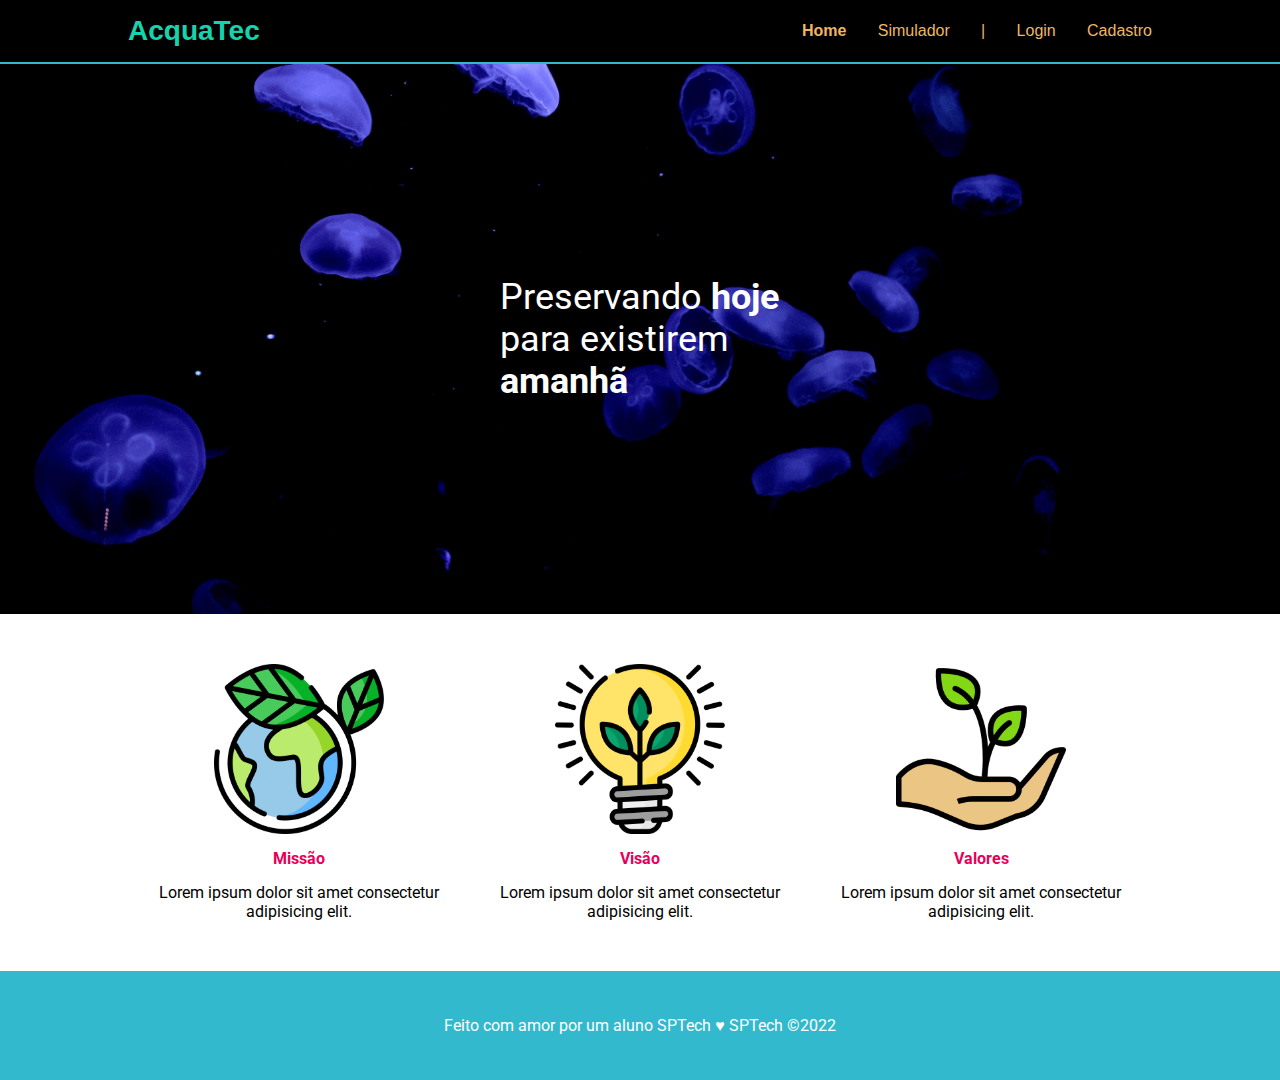
<file: index.html>
<!DOCTYPE html>
<html lang="pt-br">
<head>
    <meta charset="UTF-8">
    <meta http-equiv="X-UA-Compatible" content="IE=edge">
    <meta name="viewport" content="width=device-width, initial-scale=1.0">
    <link rel="stylesheet" href="./css/style.css">
    <link rel="stylesheet" href="./css/style-geral.css">
    <title>AcquaTec</title>
</head>
<body>
    <header>
        <div class="container">
            <div class="titulo">
                <h1>AcquaTec</h1>
            </div>
            <div class="nav">
                <ul class="menu">
                    <li class="itens agora"><a href="./index.html">Home</a></li>
                    <li class="itens">Simulador</li>
                    <li class="itens">|</li>
                    <li class="itens"> <a href="./login.html">Login </a></li>
                    <li class="itens"> <a href="./cadastro.html">Cadastro</a></li>
                </ul>
            </div>
        </div>
    </header>

    <main>
        <div class="banner">
            <div class="container">
                <p>Preservando <b>hoje</b> para existirem <b> amanhã</b></p>
            </div>
        </div>

        <div class="social">
            <div class="container">
                <div class="caixas">
                    <div class="caixa">
                        <img src="./assets/img/planet-earth_color.png" alt="Icone da missão da AcquaTec">
                        <h4>Missão</h4>
                        <p>Lorem ipsum dolor sit amet consectetur adipisicing elit.</p>
                    </div>
                    <div class="caixa">
                        <img src="./assets/img/lightbulb_color.png" alt="Icone da visão da AcquaTec">
                        <h4>Visão</h4>
                        <p>Lorem ipsum dolor sit amet consectetur adipisicing elit.</p>
                    </div>
                    <div class="caixa">
                        <img src="./assets/img/growth_color.png" alt="Icone dos valores da AcquaTec">
                        <h4>Valores</h4>
                        <p>Lorem ipsum dolor sit amet consectetur adipisicing elit.</p>
                    </div>
                </div>
            </div>
        </div>
    </main>

    <footer>
        <div class="container">
            <p>Feito com amor por um aluno SPTech &hearts; SPTech &copy;2022</p>
        </div>
    </footer>
</body>
</html>
</file>
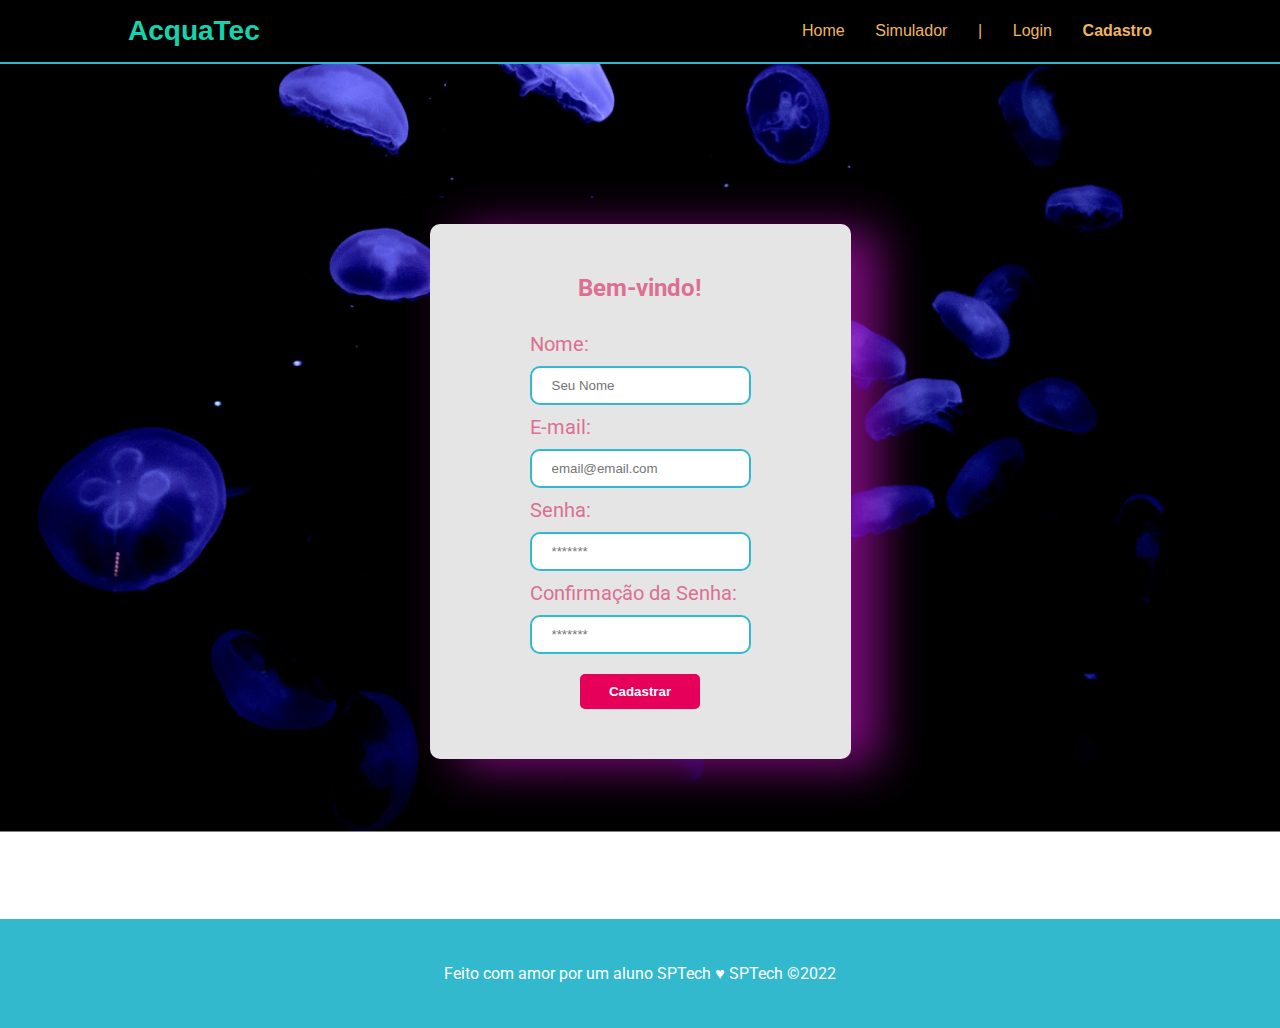
<file: cadastro.html>
<!DOCTYPE html>
<html lang="pt-br">
<head>
    <meta charset="UTF-8">
    <meta http-equiv="X-UA-Compatible" content="IE=edge">
    <meta name="viewport" content="width=device-width, initial-scale=1.0">
    <link rel="stylesheet" href="./css/style-geral.css">
    <link rel="stylesheet" href="./css/cadastro.css">
    <title>AcquaTec</title>
</head>
<body>
    <header>
        <div class="container">
            <div class="titulo">
                <h1>AcquaTec</h1>
            </div>
            <div class="nav">
                <ul class="menu">
                    <li class="itens"><a href="./index.html">Home</a></li>
                    <li class="itens">Simulador</li>
                    <li class="itens">|</li>
                    <li class="itens"> <a href="./login.html">Login </a></li>
                    <li class="itens agora"> <a href="./cadastro.html">Cadastro</a></li>
                </ul>
            </div>
        </div>
    </header>

    <main>
        <section class="banner">
            <div class="container">
                <div class="box-form">
                    <h2>Bem-vindo!</h2>

                    <div class="campo">
                        <label for="txtName">Nome: </label>
                        <input type="text" name="txtName" id="txtName" placeholder="Seu Nome">
                    </div>

                    <div class="campo">
                        <label for="txtEmail">E-mail: </label>
                        <input type="email" name="txtEmail" placeholder="email@email.com" id="txtEmail">
                    </div>

                    <div class="campo">
                        <label for="txtPass">Senha: </label>
                        <input type="password" name="txtPass" placeholder="*******" id="txtPass">
                    </div>

                    <div class="campo">
                        <label for="txtPassConfirm">Confirmação da Senha: </label>
                        <input type="password" name="txtPassConfirm" placeholder="*******" id="txtPassConfirm">
                    </div>

                    <button>Cadastrar</button>
                </div>
            </div>
        </section>
    </main>

    <footer>
        <div class="container">
            <p>Feito com amor por um aluno SPTech &hearts; SPTech &copy;2022</p>
        </div>
    </footer>
</body>
</html>
</file>
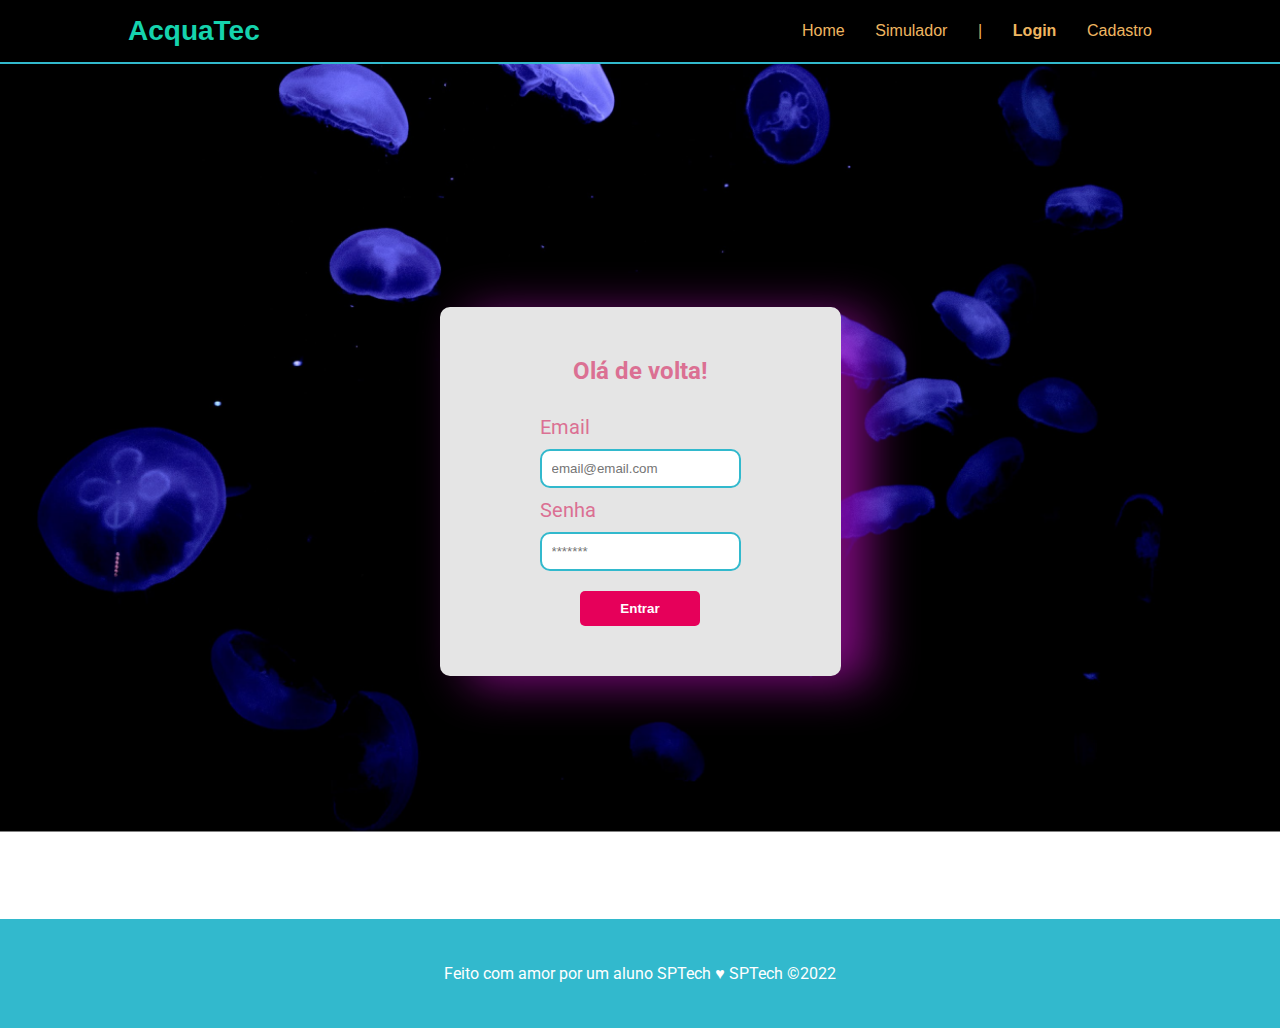
<file: login.html>
<!DOCTYPE html>
<html lang="pt-br">
<head>
    <meta charset="UTF-8">
    <meta http-equiv="X-UA-Compatible" content="IE=edge">
    <meta name="viewport" content="width=device-width, initial-scale=1.0">
    <link rel="stylesheet" href="./css/style-geral.css">
    <link rel="stylesheet" href="./css/login.css">
    <title>AcquaTec</title>
</head>
<body>
    <header>
        <div class="container">
            <div class="titulo">
                <h1>AcquaTec</h1>
            </div>
            <div class="nav">
                <ul class="menu">
                    <li class="itens"><a href="./index.html">Home</a></li>
                    <li class="itens">Simulador</li>
                    <li class="itens">|</li>
                    <li class="itens agora"> <a href="./login.html">Login </a></li>
                    <li class="itens">Cadastro</li>
                </ul>
            </div>
        </div>
    </header>

    <main>
        <section class="banner">
            <div class="container">
                <div class="box-form">
                    <h2>Olá de volta!</h2>
                    <div class="campo">
                        <label for="txtEmail">Email</label>
                        <input type="email" name="txtEmail" placeholder="email@email.com" id="txtEmail">
                    </div>

                    <div class="campo">
                        <label for="txtPass">Senha</label>
                        <input type="password" name="txtPass" placeholder="*******" id="txtPass">
                    </div>

                    <button>Entrar</button>
                </div>
            </div>
        </section>
    </main>

    <footer>
        <div class="container">
            <p>Feito com amor por um aluno SPTech &hearts; SPTech &copy;2022</p>
        </div>
    </footer>
</body>
</html>
</file>
<file: css/style.css>
/*
Banner 
*/

.banner{
    background-image: url("../assets/img/bg-jelly-fish-para_outras_pags.png");
    padding: 100px 0;
    background-size: cover;
}

.banner .container{
    height: 21.875rem;
    justify-content: center;
    align-items: center;
}

.banner p{
    color: #FFF;
    font-size: 2.25rem;
    width: 17.5rem;
}

/*
----------------------------------------------------- 
*/

/*
Social 
*/

.social{
    margin: 50px 0;
}

.caixa{
    display: flex;
    flex-direction: column;
    align-items: center;
    margin: 0 15px;
}

.social .caixas{
    display: flex;
}

.caixa p {
    text-align: center;
}

.caixa h4{ 
    margin: 15px;
    color: #e6005a;
}

.caixa img{
    width: 170px;
}
</file>
<file: css/style-geral.css>
@import url('https://fonts.googleapis.com/css2?family=Roboto:wght@400;500&display=swap');

*{
    margin:0;
    padding: 0;
    box-sizing: border-box;
}

header{
    background-color: black;
    margin-bottom: 2px solid blue;
    padding: 15px 0;
    font-family: 'Barlow', sans-serif;
    border-bottom: 2px solid #32b9cd;
}

body{
    font-family: 'Roboto', sans-serif;
}


/* 
----------------------------------------------------------
*/

/*
    Header
*/


.container{
    display: flex;
    width: 80%;
    margin: 0 auto;
    justify-content: space-between;
    align-items: center;
    flex-direction:row;
    border-bottom: 2px rgb(0, 36, 114);;
}

.titulo{
    color: rgb(21, 211, 173);
    font-size: 14px;
}

.nav a{
    color: #efb661;
    text-decoration: none;
}

.menu{
    display: flex;
    justify-content: space-between;
    list-style: none;
    color: #efb661;
    width: 350px;
}

.itens{
    
    font-size: 1rem;
}

.agora{
    font-weight: bold;
}

/*
Conteudo da pagina 
*/

/* 
----------------------------------------------------------
*/

/*
    Rodapé
*/

footer{
    background-color: #32b9cd;
    padding: 45px 0;
}

footer .container{
    justify-content: center;
}

footer p {
    color: white;
}
</file>
<file: css/cadastro.css>
.banner{
    background-image: url("../assets/img/bg-jelly-fish-para_outras_pags.png");
    padding: 100px 0;
    background-size: cover;
    height: 95vh;
}

.banner .container{
    justify-content: center;
    align-items: center;
    height: 100%;
}

.box-form{
    background-color: #e5e5e5;
    padding: 50px 100px;
    border-radius: 10px;
    display: flex;
    flex-direction: column;
    align-items: center;
    justify-content: center;
    box-shadow: 28px 7px 47px 0px rgba(214,17,214,0.58);
    -webkit-box-shadow: 28px 7px 47px 0px rgba(214,17,214,0.58);
    -moz-box-shadow: 28px 7px 47px 0px rgba(214,17,214,0.58);
}

.box-form h2{
    color: palevioletred;
    margin-bottom: 20px;
}

.campo{
    display: flex;
    flex-direction: column;
    align-items: flex-start;
    justify-content: flex-start;
}

.campo label{
    color: palevioletred;
    font-size: 20px;
    padding: 10px 0;
}

.campo input{
    padding: 10px 20px;
    border-radius: 10px;
    border: 2px solid #32b9cd;
}

.box-form button{
    margin-top: 20px;
    width: 120px;
    color: white;
    background-color: #e6005a;
    padding: 10px 20px;
    font-weight: bold;
    border: none;
    border-radius: 5px;
    cursor: pointer;
}

.box-form button:hover{
    opacity: 0.8;
}
</file>
<file: css/login.css>
.banner{
    background-image: url("../assets/img/bg-jelly-fish-para_outras_pags.png");
    padding: 100px 0;
    background-size: cover;
    height: 95vh;
}

.banner .container{
    justify-content: center;
    align-items: center;
    height: 100%;
}

.box-form{
    background-color: #e5e5e5;
    padding: 50px 100px;
    border-radius: 10px;
    display: flex;
    flex-direction: column;
    align-items: center;
    justify-content: center;
    box-shadow: 28px 7px 47px 0px rgba(214,17,214,0.58);
    -webkit-box-shadow: 28px 7px 47px 0px rgba(214,17,214,0.58);
    -moz-box-shadow: 28px 7px 47px 0px rgba(214,17,214,0.58);
}

.box-form h2{
    color: palevioletred;
    margin-bottom: 20px;
}

.campo{
    display: flex;
    flex-direction: column;
    align-items: flex-start;
    justify-content: flex-start;
}

.campo label{
    color: palevioletred;
    font-size: 20px;
    padding: 10px 0;
}

.campo input{
    padding: 10px;
    border-radius: 10px;
    border: 2px solid #32b9cd;
}

.box-form button{
    margin-top: 20px;
    width: 120px;
    color: white;
    background-color: #e6005a;
    padding: 10px 20px;
    font-weight: bold;
    border: none;
    border-radius: 5px;
    cursor: pointer;
}

.box-form button:hover{
    opacity: 0.8;
    
}
</file>
